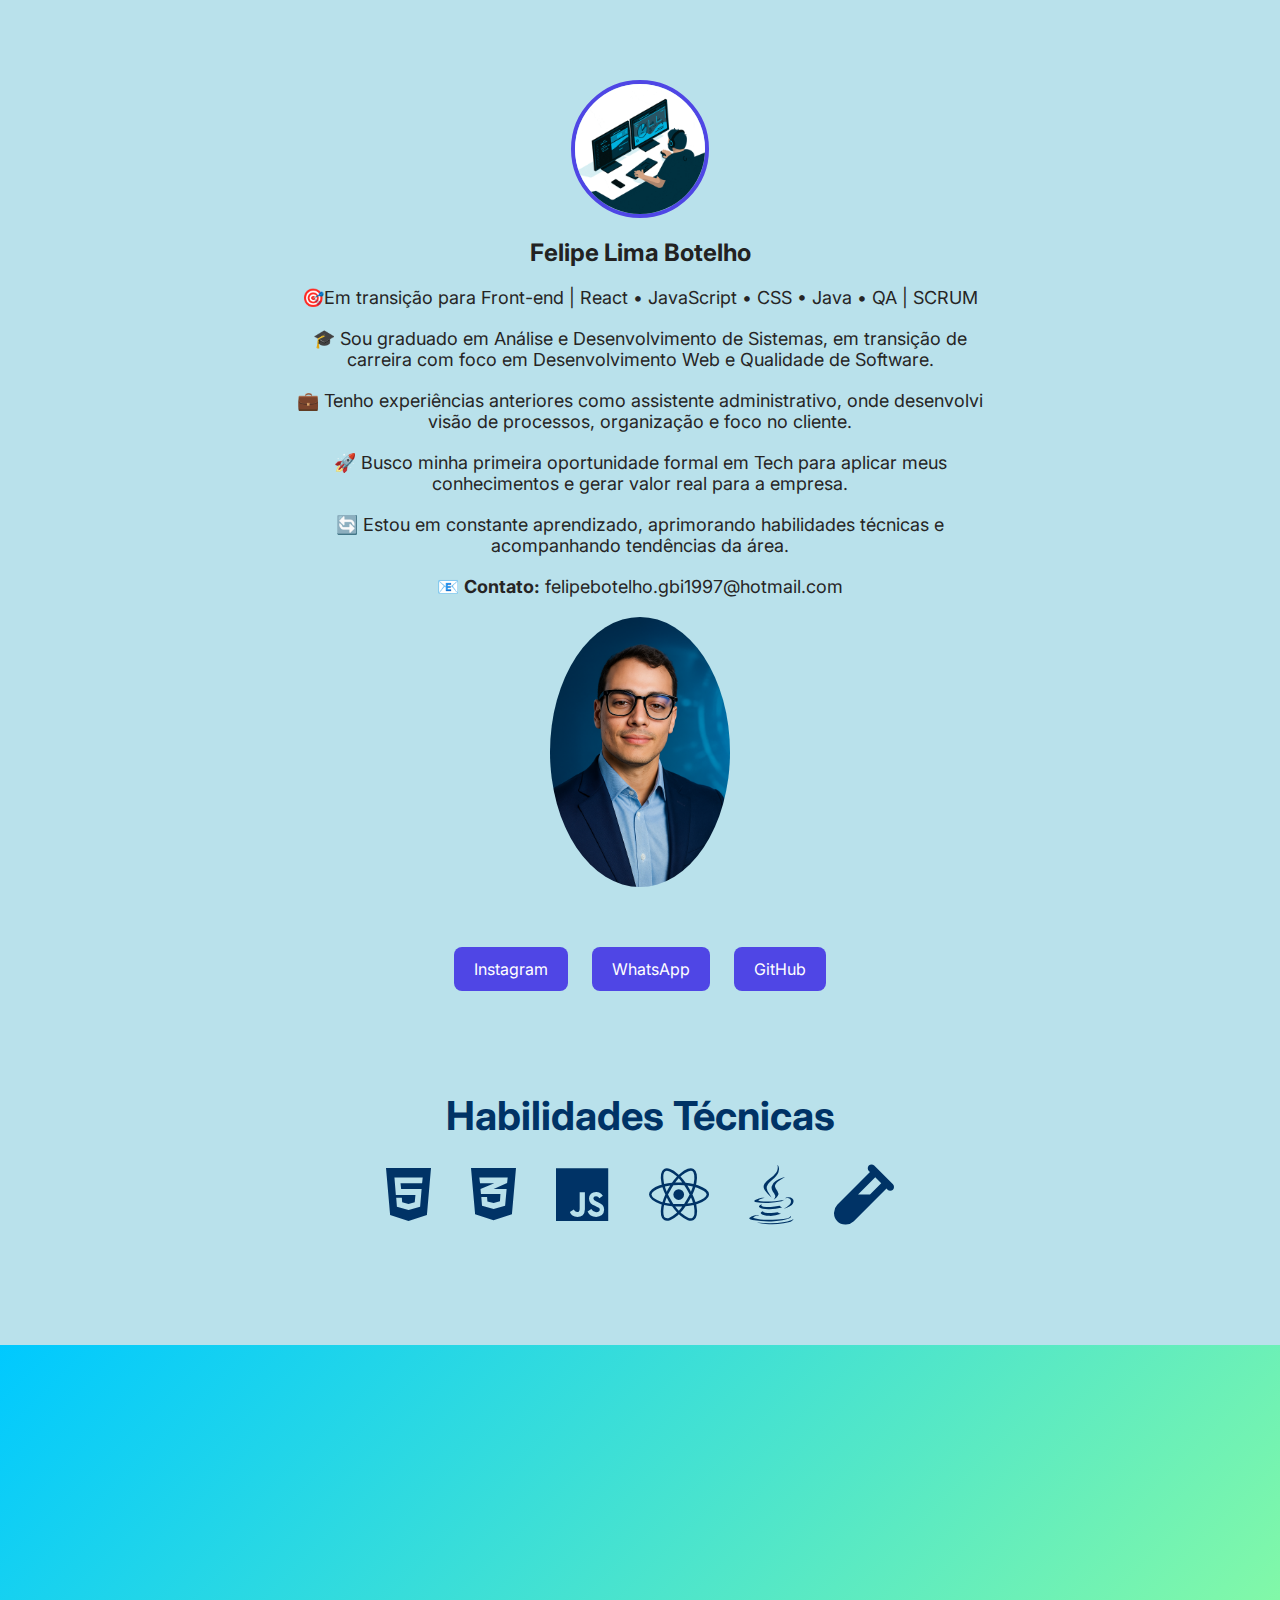
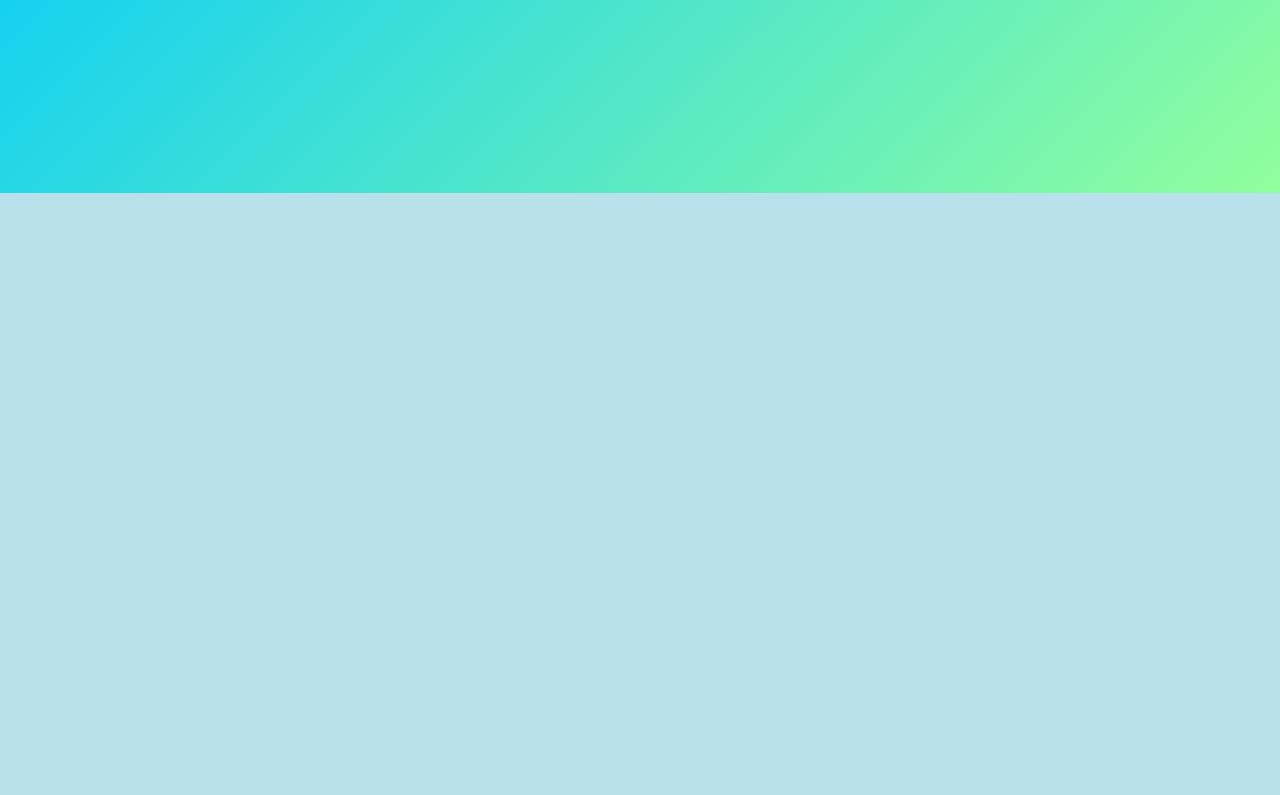
<file: index.html>
<!DOCTYPE html>
<html lang="pt-br">
<head>
  <meta charset="UTF-8">
  <meta name="viewport" content="width=device-width, initial-scale=1.0">
  <link href="https://unpkg.com/aos@2.3.1/dist/aos.css" rel="stylesheet">
  <script src="https://unpkg.com/aos@2.3.1/dist/aos.js"></script>
  <link rel="stylesheet" href="https://cdnjs.cloudflare.com/ajax/libs/font-awesome/6.5.0/css/all.min.css">
  <link rel="stylesheet" href="style.css">
  <link href="https://fonts.googleapis.com/css2?family=Inter:wght@400;600;700&display=swap" rel="stylesheet">
</head>
<body>
  <header class="container fade-in">
    <img src="Coding Work From Home GIF by Domme Space.gif" alt="Person working on a laptop at home with coding symbols floating around, cozy workspace with a relaxed and focused atmosphere" class="avatar">
    <h1>Felipe Lima Botelho</h1>
    <p class="subtitulo">🎯Em transição para Front-end | React • JavaScript • CSS • Java • QA | SCRUM</p>
    <p class="descricao">
    🎓 Sou graduado em Análise e Desenvolvimento de Sistemas, em transição de carreira com foco em Desenvolvimento Web e Qualidade de Software.
    </p>
    <p class="descricao">
    💼 Tenho experiências anteriores como assistente administrativo, onde desenvolvi visão de processos, organização e foco no cliente.
    </p>
    <p class="descricao">
    🚀 Busco minha primeira oportunidade formal em Tech para aplicar meus conhecimentos e gerar valor real para a empresa.
    </p>
    <p class="descricao">
    🔄 Estou em constante aprendizado, aprimorando habilidades técnicas e acompanhando tendências da área.
    </p>
    <p class="descricao">
    📧 <strong>Contato:</strong> felipebotelho.gbi1997@hotmail.com
    <img src="Editado.png" alt="Foto de Felipe Botelho" class="foto-perfil">

    <div class="links">
      <a href="https://www.instagram.com/felipelbotelho/" target="_blank">Instagram</a>
      <a href="https://wa.me/5571996353167" target="_blank">WhatsApp</a>
      <a href="https://github.com/FelipeBotelhoGbi" target="_blank">GitHub</a>
    </div>
  </header>
  <section class="habilidades">
  <h2>Habilidades Técnicas</h2>
  <div class="icones">
    <i class="fab fa-html5" title="HTML5"></i>
    <i class="fab fa-css3-alt" title="CSS3"></i>
    <i class="fab fa-js" title="JavaScript"></i>
    <i class="fab fa-react" title="React"></i>
    <i class="fab fa-java" title="Java"></i>
    <i class="fas fa-vial" title="QA / Testes"></i>
  </div>
</section>

<section class="promo-section">
  <div class="promo-box">
    <h2>🚀 Quer deixar seu Instagram mais profissional?</h2>
    <p>
      Eu crio <strong>páginas de link na bio personalizadas</strong> com a sua cara !
    </p>
    <p class="price">💸 A partir de <strong>R$50</strong>. Entrego em <strong>1 - 2 dias</strong>.</p>
    <a href="https://wa.me/71996353167" class="promo-button" target="_blank">👉 Me chama no WhatsApp</a>
  </div>
</section>


  <section class="projects-section fade-in">
    <h2 data-aos="fade-up">Meus Projetos</h2>
    <div class="decoracao-titulo"></div>
    <div class="projects">
      <a href="https://github.com/FelipeBotelhoGbi/-NLW-Evento-JavaScript" target="_blank" class="project-card">
        <h3>🌐NLW Evento JavaScript</h3>
        <p>Projeto do evento da Rocketseat com HTML, CSS e JavaScript.</p>
      </a>
      <a href="https://github.com/FelipeBotelhoGbi/PROJETO-SCRUM-DIO-TEMPLATE-" target="_blank" class="project-card">
        <h3>🌐PROJETO SCRUM DIO</h3>
        <p>Template para squads com metodologia ágil (SCRUM).</p>
      </a>
      <a href="https://github.com/FelipeBotelhoGbi/QualityAssuranceDioPro" target="_blank" class="project-card">
        <h3>🌐Quality Assurance DIO</h3>
        <p>Automação e testes de software com foco em qualidade.</p>
      </a>
      <a href="https://github.com/FelipeBotelhoGbi/portfolio-pessoal" target="_blank" class="project-card">
  <h3>🌐Portfólio Profissional - Felipe Botelho</h3>
  <p>Este site que você está navegando! Feito com HTML, CSS, JavaScript animações e design responsivo.</p>
</a>

    </div>
  </section>

  <script>
    // Scroll fade-in animation
    const observer = new IntersectionObserver((entries) => {
      entries.forEach(entry => {
        if (entry.isIntersecting) {
          entry.target.classList.add('visible');
        }
      });
    }, { threshold: 0.1 });

    document.querySelectorAll('.fade-in').forEach(el => observer.observe(el));
  </script>

  <script>
  AOS.init();
  </script>

</body>
</html>
</file>
<file: style.css>
body {
  margin: 0;
  font-family: 'Inter', sans-serif;
  background: #b9e1eb;
  color: #222;
  scroll-behavior: smooth;
}


.container {
  text-align: center;
  max-width: 700px;
  margin: 60px auto 40px;
  padding: 20px;
}

.avatar {
  width: 130px;
  height: 130px;
  border-radius: 50%;
  object-fit: cover;
  border: 4px solid #4f46e5;
  display: block;
  margin: 0 auto 20px;
}

h1 {
  font-size: 24px;
  margin: 20px 0;
}

p {
  color: #262525;
  font-size: 18px;
  margin-bottom: 20px;
}

.links a {
  display: inline-block;
  background: #4f46e5;
  color: white;
  text-decoration: none;
  margin: 40px 10px;
  padding: 12px 20px;
  border-radius: 8px;
  transition: transform 0.3s, background 0.3s;
}

.links a:hover {
  background: #4338ca;
  transform: scale(1.05);
}

.projects-section {
  max-width: 900px;
  margin: 0 auto 80px;
  padding: 0 20px;
  text-align: center;
}

.projects-section h2 {
  font-size: 24px;
  margin-bottom: 80px;
}

.projects {
  display: grid;
  grid-template-columns: repeat(auto-fit, minmax(250px, 1fr));
  gap: 20px;
}

.project-card {
  background: white;
  padding: 20px;
  border-radius: 12px;
  text-align: left;
  box-shadow: 0 4px 20px rgba(0, 0, 0, 0.05);
  text-decoration: none;
  color: inherit;
  transition: transform 0.3s, box-shadow 0.3s;
}

.project-card:hover {
  transform: translateY(-5px);
  box-shadow: 0 8px 30px rgba(0, 0, 0, 0.1);
}

.project-card h3 {
  margin-top: 0;
  color: #4f46e5;
}

.fade-in {
  opacity: 0;
  transform: translateY(20px);
  transition: opacity 0.6s ease-out, transform 0.6s ease-out;
}

.fade-in.visible {
  opacity: 1;
  transform: translateY(0);
}

.habilidades h2 {
  font-size: 2.5rem; /* maior título */
  margin-bottom: 25px;
  color: #003366;
  text-align: center; /* garante centralização do título */
}

.habilidades .icones {
  font-size: 60px; /* ícones maiores */
  color: #003366;
  display: flex;
  justify-content: center;
  gap: 40px;
  align-items: center;
  margin-bottom: 120px;
}

.projetos h2 {
  font-size: 3rem;
  color: #003366;
  text-align: center;
  text-transform: uppercase;
  letter-spacing: 2px;
  text-shadow: 2px 2px 4px rgba(0,0,0,0.2);
  margin-top: 60px;
  margin-bottom: 30px;
}

.foto-perfil {
  width: 180px; /* largura desejada */
  height: auto; /* mantém a proporção */
  border-radius: 70%; /* se quiser deixar a foto arredondada */
  display: block;
  margin: 20px auto;;
}

.promo-section {
  display: flex;
  justify-content: center;
  align-items: center;
  padding: 60px 20px;
  background: linear-gradient(135deg, #00c9ff 0%, #92fe9d 100%);
}

.promo-box {
  background: white;
  padding: 40px 30px;
  border-radius: 24px;
  box-shadow: 0 15px 40px rgba(0, 0, 0, 0.15);
  max-width: 600px;
  text-align: center;
  animation: slideIn 1s ease forwards;
  opacity: 0;
  transform: translateY(40px);
}

@keyframes slideIn {
  to {
    opacity: 1;
    transform: translateY(0);
  }
}

.promo-box h2 {
  font-size: 1.8rem;
  color: #333;
  margin-bottom: 20px;
}

.promo-box p {
  font-size: 1.1rem;
  color: #444;
  margin: 10px 0;
}

.promo-box .price {
  font-size: 1.2rem;
  font-weight: bold;
  color: #111;
  margin: 20px 0;
}

.promo-button {
  background: linear-gradient(45deg, #25d366, #128c7e);
  color: white;
  text-decoration: none;
  padding: 14px 28px;
  border-radius: 30px;
  font-size: 1.1rem;
  font-weight: bold;
  display: inline-block;
  transition: transform 0.3s ease, box-shadow 0.3s ease;
  box-shadow: 0 5px 15px rgba(18, 140, 126, 0.4);
}

.promo-button:hover {
  transform: scale(1.05);
  box-shadow: 0 8px 20px rgba(18, 140, 126, 0.6);
}

@media (max-width: 768px) {
  .container {
    padding: 20px;
    text-align: center;
  }

  .foto {
    width: 150px;
    margin: 0 auto;
  }

  .card-projeto {
    width: 100%;
  }
}
</file>
